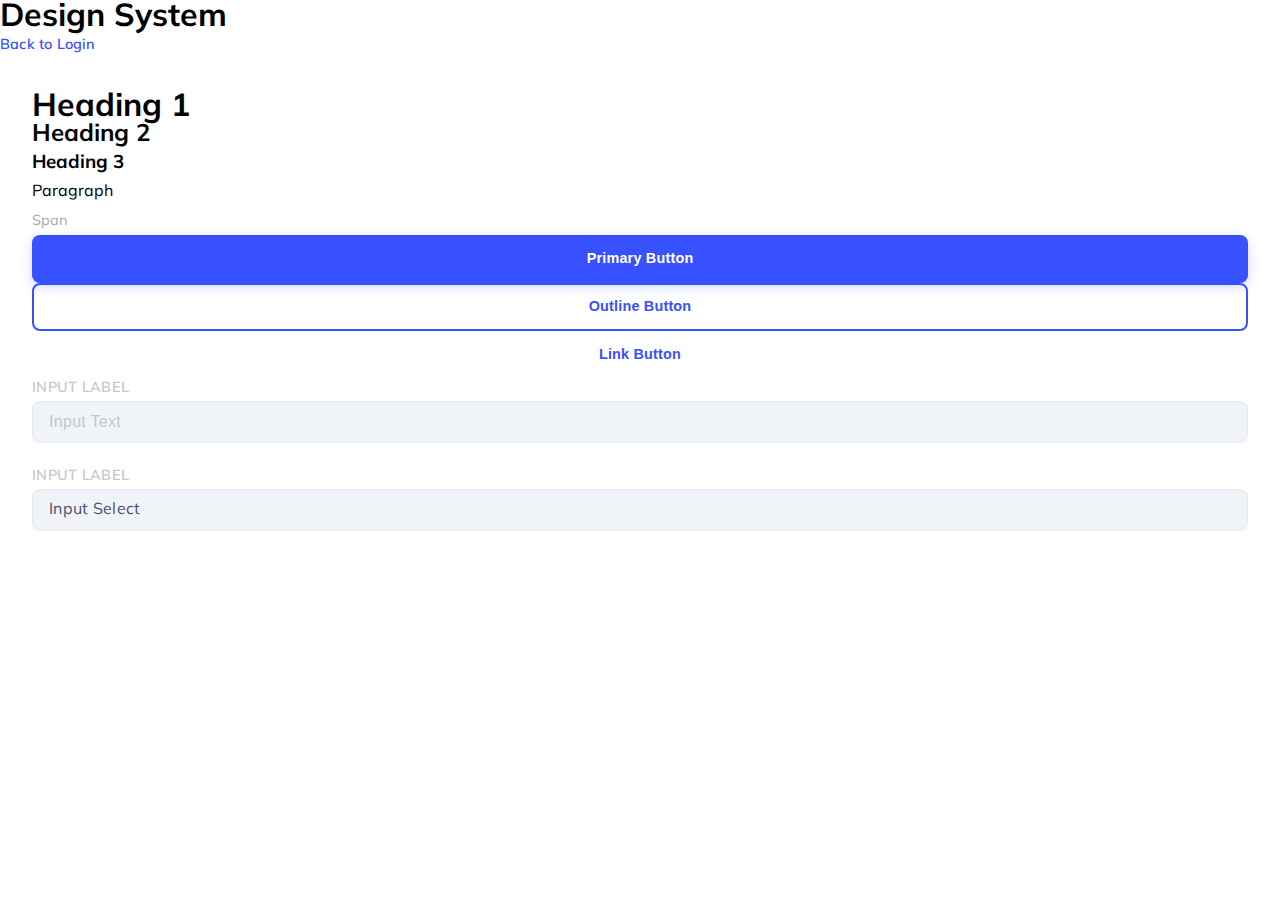
<file: pages/Design-system.html>
<!DOCTYPE html>
<html lang="pt-BR">
<head>
    <meta charset="UTF-8">
    <meta http-equiv="X-UA-Compatible" content="IE=edge">
    <meta name="viewport" content="width=device-width, initial-scale=1.0">

    <!--Import Google font Mulish-->
    <link rel="preconnect" href="https://fonts.googleapis.com">
    <link rel="preconnect" href="https://fonts.gstatic.com" crossorigin>
    <link href="https://fonts.googleapis.com/css2?family=Mulish:wght@300;400;500;700&display=swap" rel="stylesheet">

    <!--Import Material icons-->
    <link href="https://fonts.googleapis.com/icon?family=Material+Icons" rel="stylesheet">

    <!--Import local stylesheet-->
    <link rel="stylesheet" href="../styles/global.css">
    <link rel="stylesheet" href="../styles/login.css">

    <title>Design System</title>
</head>
<body id="design-system">
    <h1>Design System</h1>
    <a href="./index.html" class="button link-button">Back to Login</a>
    <div class="container">
        <h1>Heading 1</h1>
        <h2>Heading 2</h2>
        <h3>Heading 3</h3>
        <p>Paragraph</p>
        <span>Span</span>
        <button class="button primary-button">Primary Button</button>
        <button class="button outline-button">Outline Button</button>
        <button class="button link-button">Link Button</button>
        <div class="input-group">
            <label class="label" for="input">Input Label</label>
            <input type="text" class="input" placeholder="Input Text">
        </div>
        <div class="input-group">
            <label class="label" for="select">Input Label</label>
            <div class="select">
                <select name="select" class="custom-select">
                    <option value="Deafult" selected>Input Select</option>
                    <option value="Option-1">Option 1</option>
                    <option value="Option-2">Option 2</option>
                    <option value="Option-3">Option 3</option>
                </select>
            </div>
        </div>
    </div>
    <script src="../scripts/selectDropdown.js"></script>
</body>
</html>
</file>
<file: styles/global.css>
/*Colors*/

:root {
    --accent-default: #3751FF;
    --accent-light: #DDE2FF;
    --accent-dark: #3f4049;
    --accent-gradient: linear-gradient(90.03deg, #3751FF 1.47%, rgba(55, 81, 255, 0) 96.74%);

    --grayscale-gray: #A4A6B3;

    --grayscale-gray-light: #C5C7CD;
    --grayscale-gray-lightest: #e7e8f0;
    --grayscale-gray-extralight: #f0f3f7;

    --grayscale-gray-dark: #4B506D;

    --grayscale-white: #FFFFFF;
    --grayscale-black: #252733;

    --grayscale-divider: #DFE0EB;
    --grayscale-divider-graph: #EBEDF0;
    --grayscale-background: #F7F8FC;

    --sidebar-background: #363740;
    --sidebar-gray: #A4A6B3;

    --yellow-default: #FEC400;
    --green-default: #29CC97;
    --red-default: #F12B2C;
}

/*Reset CSS*/

* {
    margin: 0;
    padding: 0;
    box-sizing: border-box;
    border: 0;
}

body {
    font-family: 'Mulish', sans-serif;
    font-style: normal;
    font-weight: normal;
    font-size: 1rem;
    line-height: 1.8rem;
}

article, aside, details, figcaption, figure, 
footer, header, hgroup, menu, nav, section {
    display: block;
}

ol, ul {
    list-style: none;
}

blockquote, q {
    quotes: none;
}

blockquote:before, 
blockquote:after,
q:before,
q:after {
    content: '';
    content: none;
}

table {
    border-collapse: collapse;
    border-spacing: 0;
}

a {
    text-decoration: none;
    color: inherit;
}

.container {
    padding: 2rem;
}

/*Text*/
h4 {
    font-weight: bold;
    font-size: 1.4rem;
    letter-spacing: 0.4px;
    color: var(--grayscale-black);
}

span {
    font-size: 0.9rem;
    letter-spacing: 0.1px;
    color: var(--grayscale-gray);
}

strong {
    font-weight: bold;
    color: var(--grayscale-gray-dark);
}

/*Form*/

.input,
.select-selected {
    border: 1px solid var(--grayscale-gray-lightest);
    border-radius: 8px;
    background-color: var(--grayscale-gray-extralight);

    height: 42px;
    width: 100%;

    padding: 0 8px 0 16px;

    font-size: 1rem;
    line-height: 1rem;
    letter-spacing: 0.3px;
    color: var(--grayscale-gray-dark);
}

.input::placeholder {
    color: var(--grayscale-gray-light);
}

.input:focus {
    outline: 1px solid var(--accent-default);
}

.label {
    display: block;
    position: relative;

    font-weight: 600;
    font-size: 0.9rem;
    line-height: 1rem;
    letter-spacing: 0.3px;
    text-transform: uppercase;
    color: var(--grayscale-gray-light);

    margin-bottom: 6px;
}

.input-group {
    margin-bottom: 24px;
}

.select {
    position: relative;
}

.select select {
    display: none;
}

.select-items div,
.select-selected {
    color: var(--grayscale-gray-dark);
    padding: 10px 16px;
    /* border: 1px solid var(--grayscale-gray-lightest); */
    border-radius: 8px;
    cursor: pointer;
    user-select: none;
  }

.select-items {
  position: absolute;
  background-color: var(--grayscale-gray-extralight);
  border-radius: 8px;
  top: 100%;
  left: 0;
  right: 0;
  z-index: 99;
  margin-top: 12px;
}

.select-hide {
    display: none;
}

.select-items div:hover,
.same-as-selected {
    background-color: var(--accent-light);
}

/*Button*/
.button {
    font-weight: 600;
    font-size: 0.9rem;
    line-height: 1.2rem;
    text-align: center;
    letter-spacing: 0.2px;

    border-radius: 8px;
    cursor: pointer;

    height: 48px;
    width: 100%;

    transition: 100ms ease-out;
}

.primary-button {
    background-color: var(--accent-default);
    color: var(--grayscale-white);
    border: none;
    box-shadow: 0px 4px 12px rgba(55, 81, 255, 0.24);
}

.primary-button:hover,
.link-button:hover {
    filter: opacity(0.9);
}

.outline-button {
    background: none;
    color: var(--accent-default);
    border: 2px solid var(--accent-default);
    box-shadow: none;
}

.outline-button:hover {
    background-color: var(--accent-default);
    color: var(--grayscale-white);
    filter: opacity(0.9);
}

.link-button {
    background: none;
    color: var(--accent-default);
    border: none;
    text-decoration: none;
}
</file>
<file: styles/login.css>
/*Container*/

#login {
    height: 100vh;

    background-color: var(--sidebar-background);

    display: flex;
    align-items: center;
}

#login .container {
    background-color: var(--grayscale-white);
    border: 1px solid var(--grayscale-divider);
    border-radius: 8px;

    margin: auto;
    padding: 40px;
    height: 582px;
    width: 380px;

    display: flex;
    flex-direction: column;
    align-items: center;
    justify-content: space-between;
}

/*Container -> Logo*/

#login .container .logo {
    display: flex;
    flex-direction: column;
    align-items: center;
}

#login .container .logo img {
    width: 48px;
    height: 48px;

    margin-bottom: 12px;
}

#login .container .logo h1 {
    font-weight: bold;
    font-size: 1.2rem;
    line-height: 1.2rem;
    text-align: center;
    letter-spacing: 0.4px;
    color: var(--grayscale-gray);
    opacity: 0.7;
}

/*Container -> Intro*/

#login .container .intro h2 {
    font-weight: bold;
    font-size: 1.6rem;
    line-height: 1.6rem;
    text-align: center;
    letter-spacing: 0.3px;
    color: var(--grayscale-black);
}

#login .container .intro p {
    font-size: 0.9rem;
    text-align: center;
    color: var(--grayscale-gray);

    margin-top: 12px;
}

/*Container -> Form*/

#login .container .form {
    display: flex;
    flex-direction: column;
    width: 100%;
}

#login .container .form .label a {
    text-decoration: none;
    text-transform: none;

    font-weight: normal;
    font-size: 0.8rem;
    letter-spacing: 0.1px;
    color: var(--grayscale-gray);

    position: absolute;
    right: 0;
}

#login .container .form .input-container {
    position: relative;
}

.show-icon::after {
    content: " ";
    display: block;
    position: absolute;
    background: url('./assets/icon-passwd.svg');
    width: 20px;
    height: 20px;
    top: 12px;
    right: 10px;
}

/*Container -> Footer*/

#login .container .footer {
    font-size: 0.9rem;
    line-height: 1.2rem;
    text-align: center;
    letter-spacing: 0.2px;
    color: var(--grayscale-gray);
}

#login .container .footer a{
    text-decoration: none;
    font-weight: 600;
    color: var(--accent-default);
}
</file>
